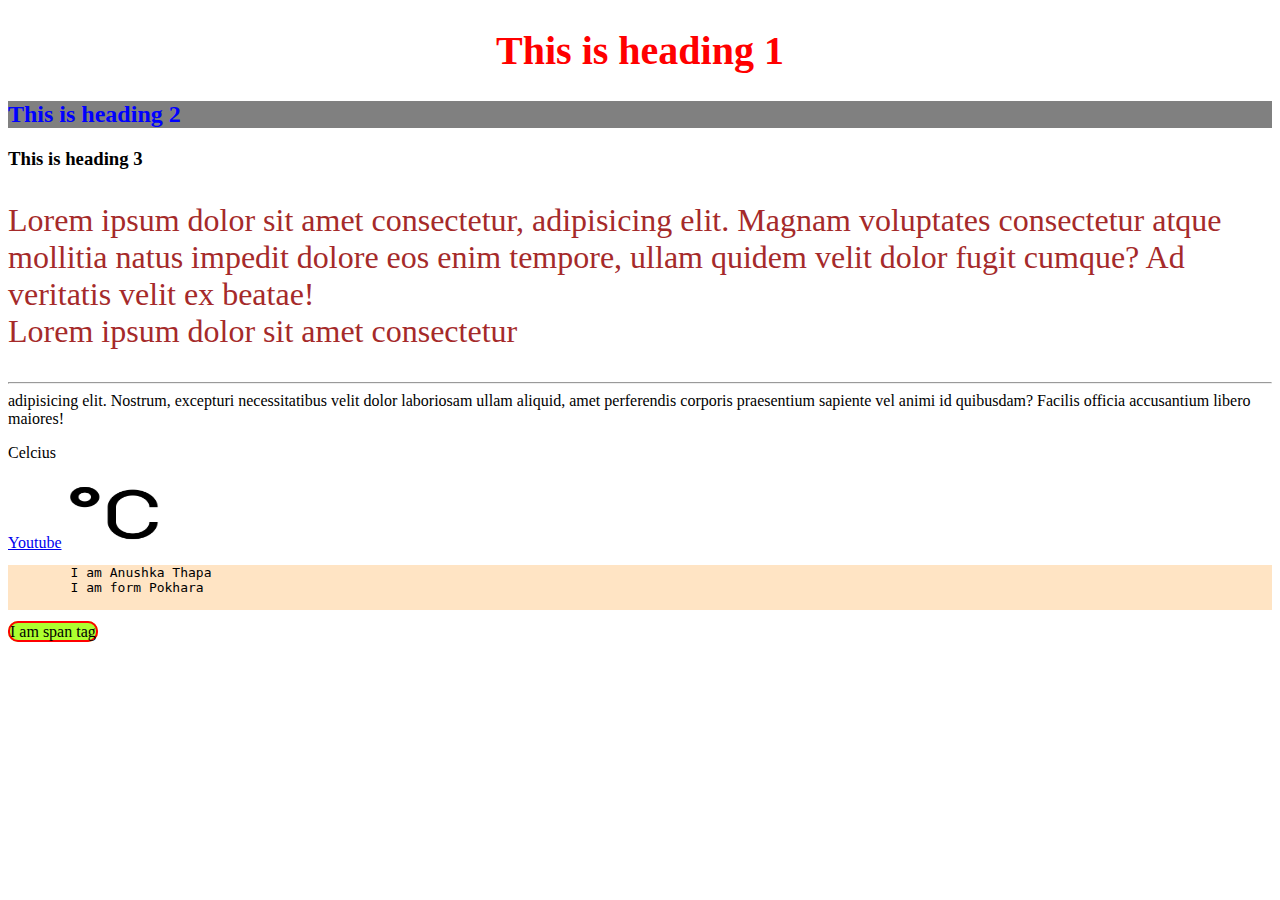
<file: index.html>
<!DOCTYPE html>
<html lang="en">
<head>
    <meta charset="UTF-8">
    <meta name="viewport" content="width=device-width, initial-scale=1.0">
    <title>HTML practice</title>
</head>
<style>
    #heading1 {
        color: red;
        font-size: 40px;
        text-align: center;
    }
    .h2 {
        color: blue;
        background-color: grey;
    }
</style>
<body>
    <h1 id="heading1">This is heading 1</h1>
    <h2 class="h2">This is heading 2</h2>
    <h3>This is heading 3</h3>
    <p style="color: brown; font-size:4ch">
    Lorem ipsum dolor sit amet consectetur, adipisicing elit. Magnam voluptates consectetur atque mollitia natus impedit dolore eos enim tempore, ullam quidem velit dolor fugit cumque? Ad veritatis velit ex beatae!
        <br>
        Lorem ipsum dolor sit amet consectetur <hr> adipisicing elit. Nostrum, excepturi necessitatibus velit dolor laboriosam ullam aliquid, amet perferendis corporis praesentium sapiente vel animi id quibusdam? Facilis officia accusantium libero maiores!
    </p>
    <p title="This is Temperatre">Celcius</p>
    <a href="https://www.youtube.com">Youtube</a>
    <img src="./celsius (1).png" alt="Temperature" width="100" height="70">

    <pre style="background-color: bisque;">
        I am Anushka Thapa
        I am form Pokhara
    </pre>
    <!-- This is comment  -->
    <span style="border: 2px solid red;
    border-radius:10px; background-color:greenyellow;
    color:rgb(0 , 0,0)">
        I am span tag
    </span>
</body>
</html>
</file>
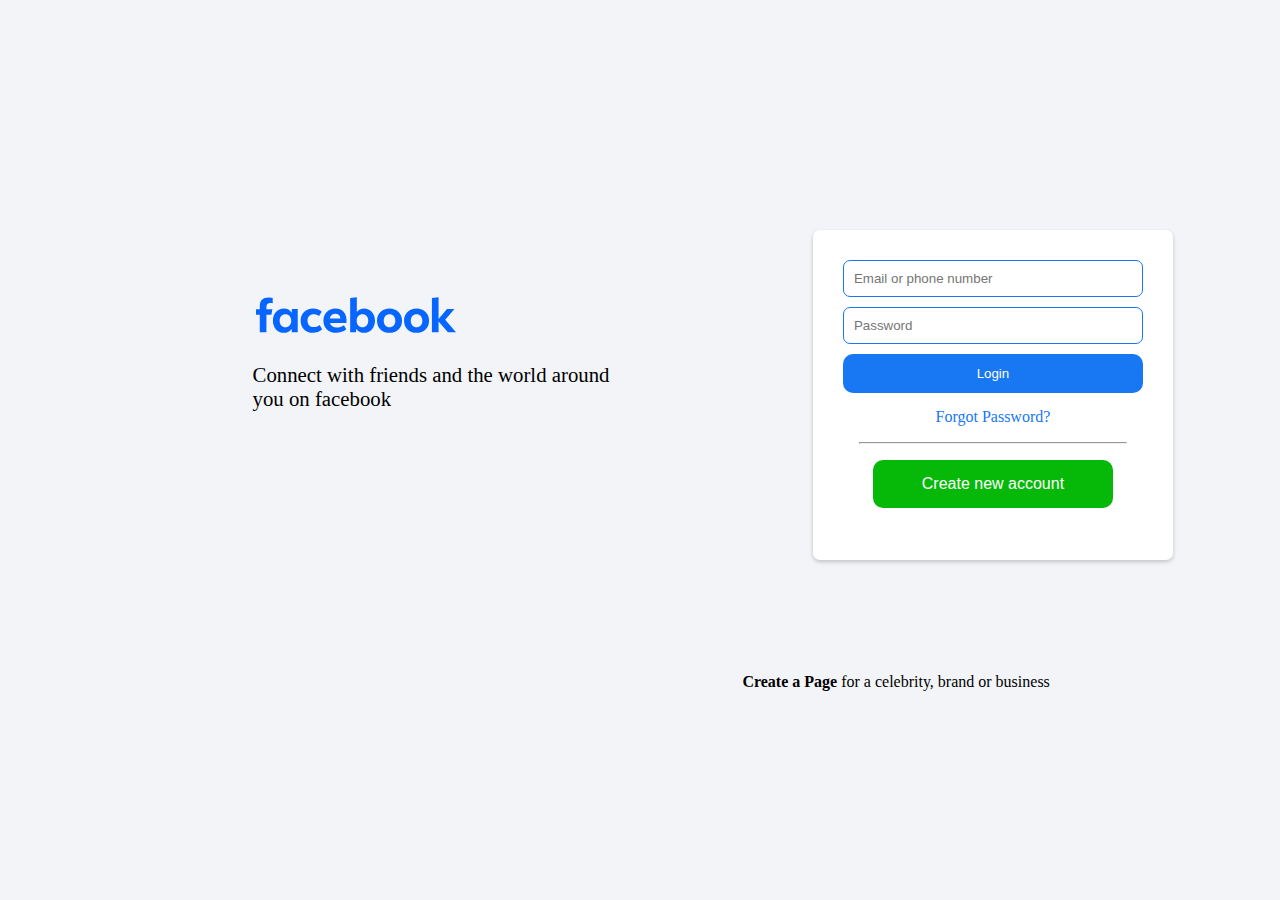
<file: facebook login/index.html>
<!DOCTYPE html>
<html lang="en">
  <head>
    <meta charset="UTF-8" />
    <meta name="viewport" content="width=device-width, initial-scale=1.0" />
    <title>Facebook</title>
    <link rel="stylesheet" href="./style.css" />
  </head>
  <body>
    <section class="logo_content">
      <div class="image">
        <img src="./Facebook_logo_(2023).svg" alt="Facebook" />
      </div>
      <div class="content">
        <p>
          Connect with friends and the world around <br />
          you on facebook
        </p>
      </div>
      <!-- </section>
    <section class="form_section"> -->
      <form action="#">
        <input type="text" placeholder="Email or phone number" />
        <input type="password" placeholder="Password" />
        <button class="login">Login</button>
        <a href="#">Forgot Password?</a>
        <hr />
        <button class="create_acc">Create new account</button>
      </form>
    </section>
    <footer>
      <p><strong>Create a Page</strong> for a celebrity, brand or business</p>
    </footer>
  </body>
</html>
</file>
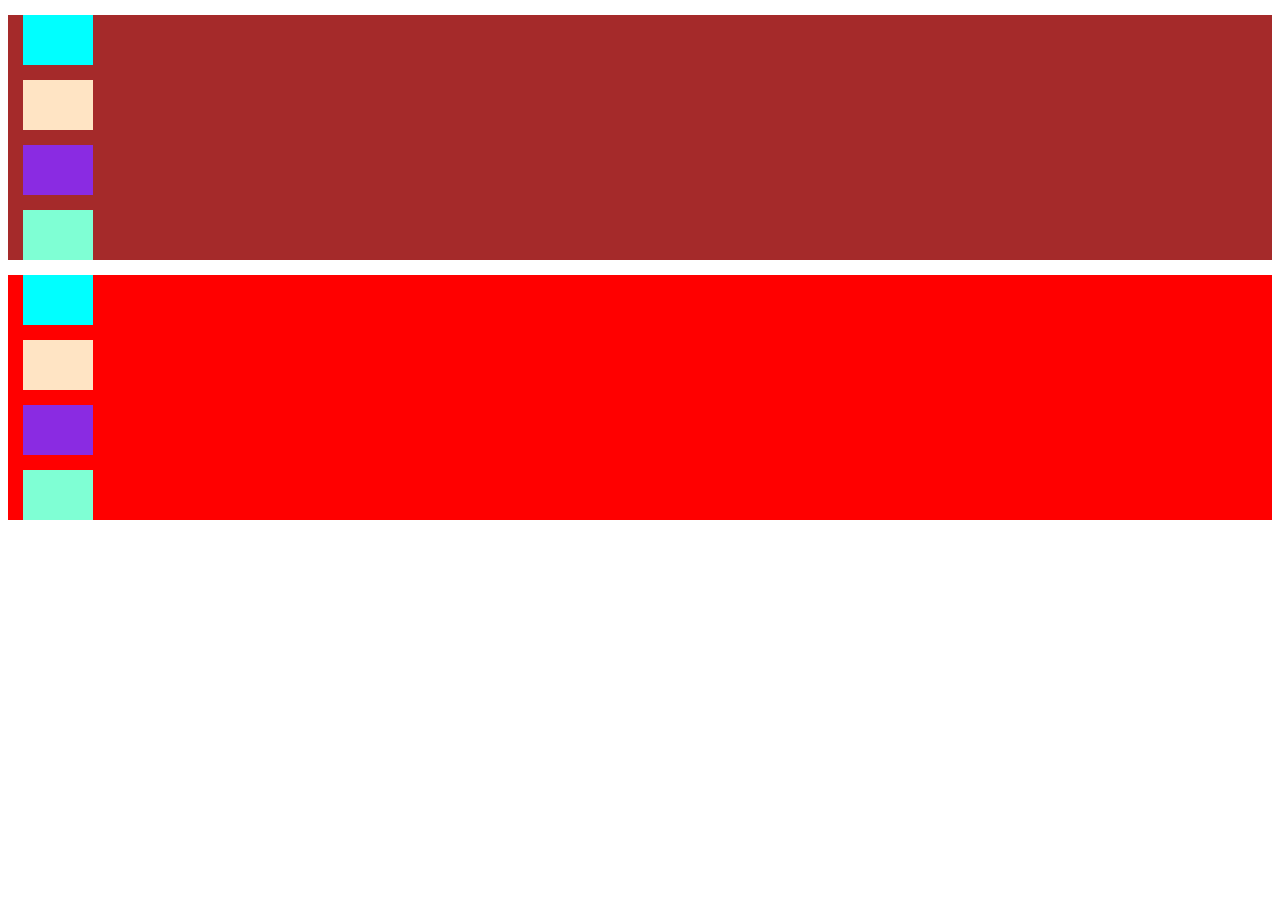
<file: practice/.dist/div.html>
<!DOCTYPE html>
<html lang="en">
  <head>
    <meta charset="UTF-8" />
    <meta name="viewport" content="width=device-width, initial-scale=1.0" />
    <title>Practice</title>
    <link rel="stylesheet" href="./style.css" />
  </head>
  <body>
    <div class="container">
      <div class="div1"></div>
      <div class="div2"></div>
      <div class="div3"></div>
      <div class="div4"></div>
    </div>
    <div class="container2">
      <div class="div1"></div>
      <div class="div2"></div>
      <div class="div3"></div>
      <div class="div4"></div>
    </div>
  </body>
</html>
</file>
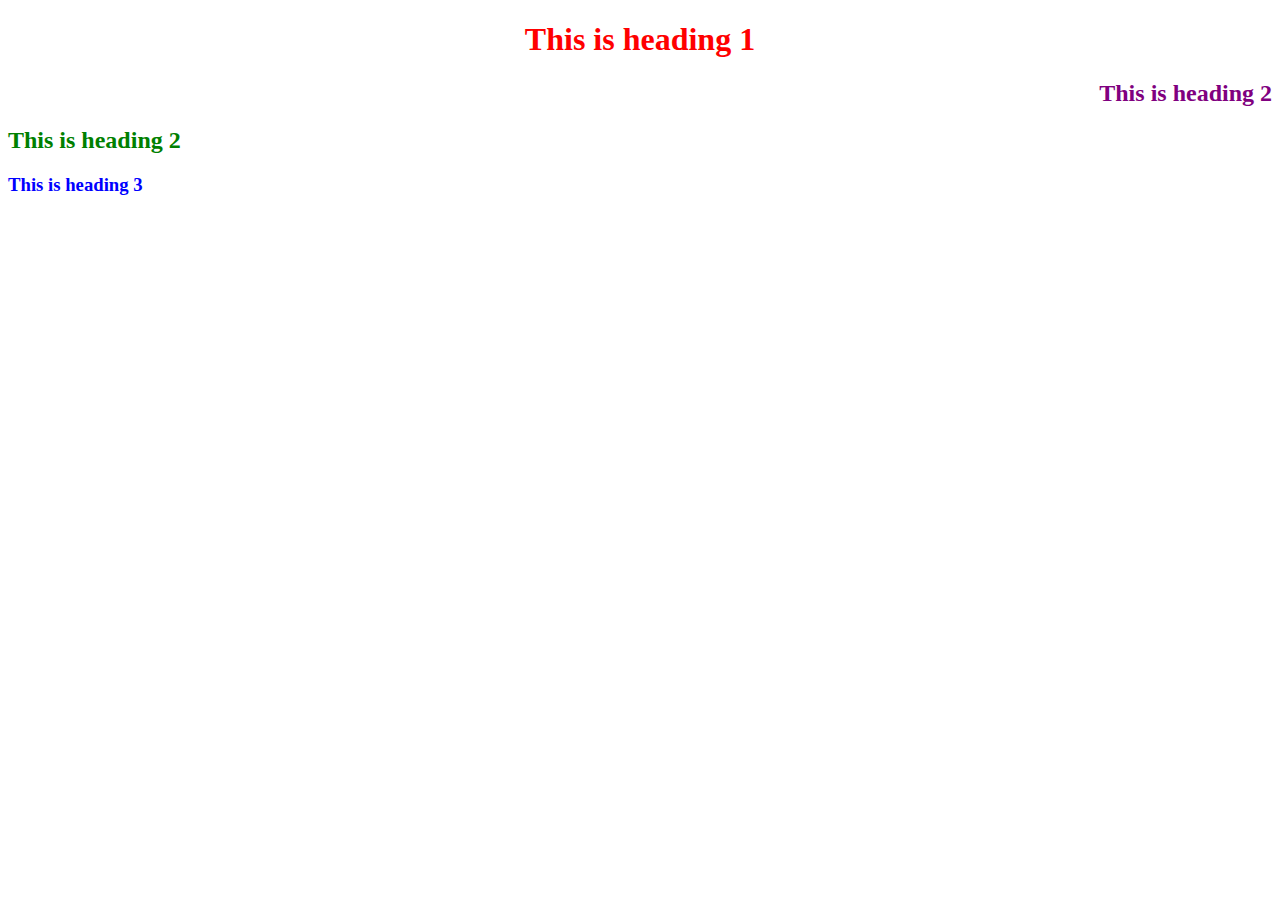
<file: practice/.dist/heading.html>
<!DOCTYPE html>
<html lang="en">
  <head>
    <meta charset="UTF-8" />
    <meta name="viewport" content="width=device-width, initial-scale=1.0" />
    <title>Heading</title>
  </head>
  <style>
    .container h1 {
      color: red;
      text-align: center;
    }
    .container h2 {
      color: green;
    }
    #heading {
      color: blue;
    }
    #head2 {
      color: purple;
      text-align: right;
    }
  </style>
  <body>
    <div class="container">
      <h1>This is heading 1</h1>
      <h2 id="head2">This is heading 2</h2>
      <h2>This is heading 2</h2>
      <h3 id="heading">This is heading 3</h3>
    </div>
  </body>
</html>
</file>
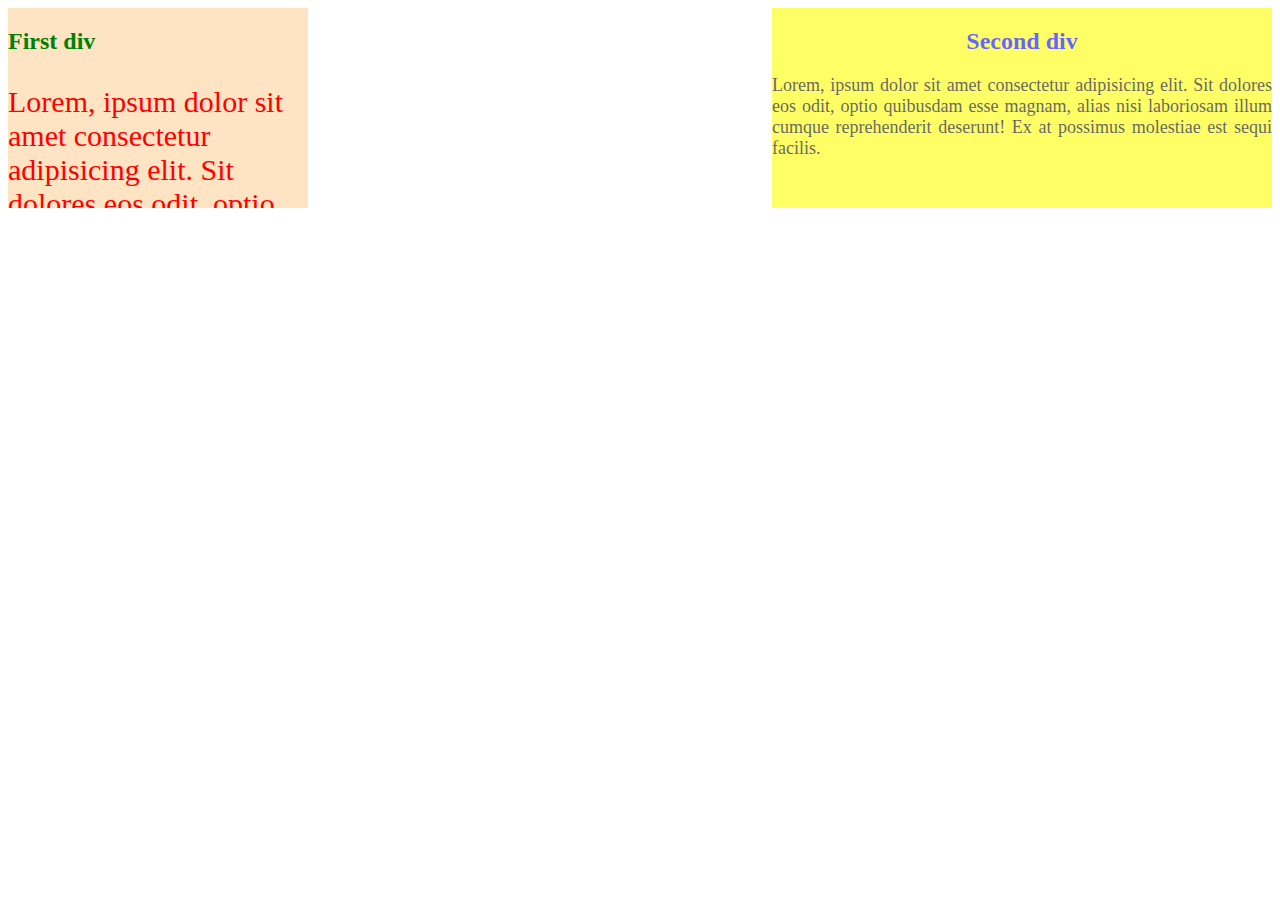
<file: practice/.dist/paragraph.html>
<!DOCTYPE html>
<html lang="en">
  <head>
    <meta charset="UTF-8" />
    <meta name="viewport" content="width=device-width, initial-scale=1.0" />
    <title>Paragraph</title>
  </head>
  <style>
    .div1 {
      width: 300px;
      height: 200px;
      background-color: bisque;
      overflow: auto;
    }
    .div1 h2 {
      color: green;
    }
    .div1 p {
      color: red;
      font-size: 30px;
    }
    .div2 {
      width: 500px;
      height: 200px;
      background-color: yellow;
      opacity: 0.6;
      margin-left: 30px;
      float: right;
    }
    .div2 h2 {
      text-align: center;
      color: blue;
    }
    .div2 p {
      font-size: 18px;
      text-align: justify;
    }
    .container {
      display: flex;
      justify-content: space-between;
      align-items: center;
    }
  </style>
  <body>
    <div class="container">
      <div class="div1">
        <h2>First div</h2>
        <p>
          Lorem, ipsum dolor sit amet consectetur adipisicing elit. Sit dolores
          eos odit, optio quibusdam esse magnam, alias nisi laboriosam illum
          cumque reprehenderit deserunt! Ex at possimus molestiae est sequi
          facilis.
        </p>
      </div>
      <div class="div2">
        <h2>Second div</h2>
        <p>
          Lorem, ipsum dolor sit amet consectetur adipisicing elit. Sit dolores
          eos odit, optio quibusdam esse magnam, alias nisi laboriosam illum
          cumque reprehenderit deserunt! Ex at possimus molestiae est sequi
          facilis.
        </p>
      </div>
    </div>
  </body>
</html>
</file>
<file: facebook login/style.css>
body {
  background-color: #f2f4f7;
}
.logo_content {
  position: absolute;
  top: 30%;
  left: 20%;
  display: flex;
  justify-content: space-evenly;
}
.image img {
  width: 200px;
  height: 90px;
}
.content p {
  font-size: 1.3rem;
  font-weight: 500;
  position: relative;
  top: 25%;
  right: 57%;
}
form {
  display: flex;
  flex-direction: column;
  background: #ffff;
  padding: 30px 30px;
  width: 300px;
  height: 270px;
  border-radius: 7px;
  margin-top: -40px;
  box-shadow: 0 2px 4px rgba(0, 0, 0, 0.2);
}
form input {
  padding: 10px 10px;
  margin-bottom: 10px;
  border-radius: 7px;
  border: 1px solid #1877f2;
}
form .login {
  background-color: #1877f2;
  padding: 12px 2px;
  border-radius: 10px;
  color: white;
  border: none;
  outline: none;
}
form .login:hover {
  background: #0f71f1;
  cursor: pointer;
}
form a {
  text-decoration: none;
  text-align: center;
  font-size: 1rem;
  padding-top: 5%;
  color: #1877f2;
}
form hr {
  background-color: black;
  margin: 1rem;
}
form .create_acc {
  background-color: #06b909;
  padding: 15px 10px;
  border: none;
  border-radius: 10px;
  outline: none;
  font-size: medium;
  margin: 0 auto;
  color: white;
  width: 80%;
}
form .create_acc:hover {
  background-color: #03ad06;
  cursor: pointer;
}
footer {
  position: absolute;
  top: 73%;
  left: 58%;
}
</file>
<file: practice/.dist/style.css>
.container {
  background-color: brown;
}
.container2 {
  background-color: red;
}
.container div,
.container2 div {
  width: 70px;
  height: 50px;
  margin: 15px;
}
.div1 {
  background-color: aqua;
}
.div2 {
  background-color: bisque;
}
.div3 {
  background-color: blueviolet;
}
.div4 {
  background-color: aquamarine;
}
</file>
